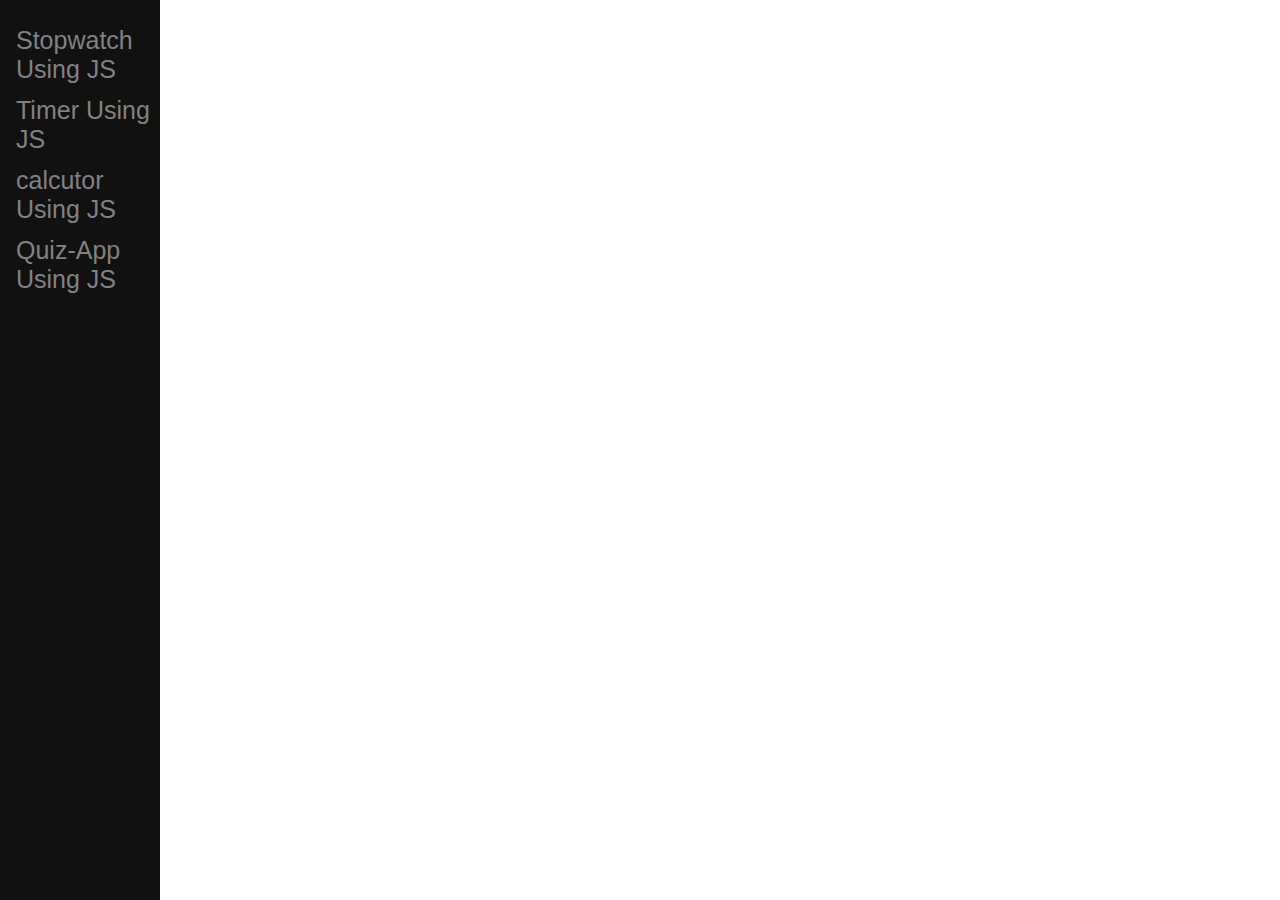
<file: index.html>
<!DOCTYPE html>
<html>
<head>
<meta name="viewport" content="width=device-width, initial-scale=1">
<style>
body {
  font-family: "Lato", sans-serif;
}

.sidenav {
  height: 100%;
  width: 160px;
  position: fixed;
  z-index: 1;
  top: 0;
  left: 0;
  background-color: #111;
  overflow-x: hidden;
  padding-top: 20px;
}

.sidenav a {
  padding: 6px 8px 6px 16px;
  text-decoration: none;
  font-size: 25px;
  color: #818181;
  display: block;
}

.sidenav a:hover {
  color: #f1f1f1;
}

@media screen and (max-height: 450px) {
  .sidenav {padding-top: 15px;}
  .sidenav a {font-size: 18px;}
}
</style>
</head>
<title>My Assignments</title>
<body>

<div class="sidenav">
  
    <a href="stopwatch/index.html">Stopwatch Using JS</a>
    <a href="timer/index.html">Timer Using JS</a>
    <a href="calcutor js/index.html">calcutor Using JS</a>
    <a href="quiz-app-in-JS/index.html">Quiz-App Using JS</a>


</div>
</body>
</html>
</file>
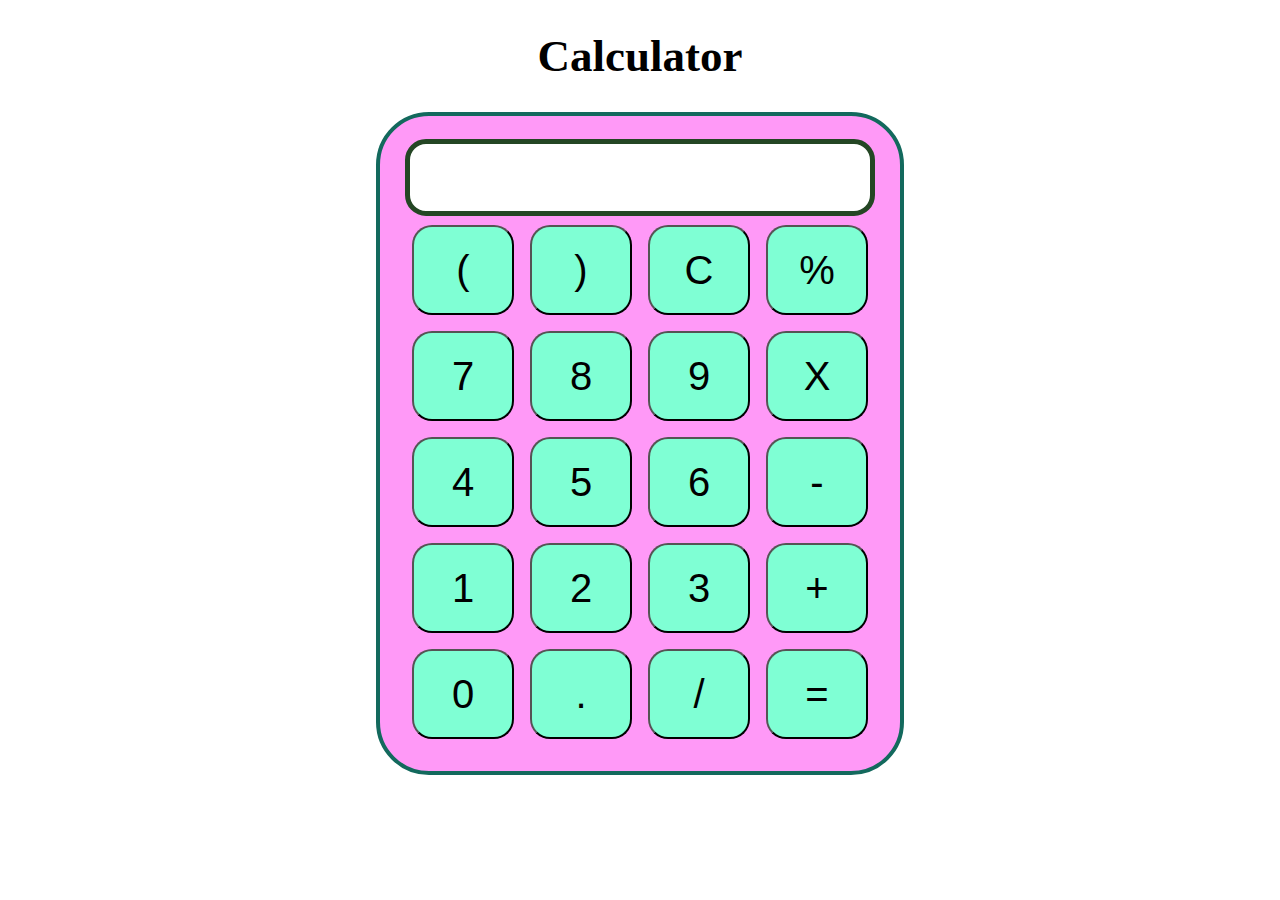
<file: calcutor js/index.html>
<!DOCTYPE html>
<html lang="en">

<head>
    <meta charset="UTF-8">
    <meta name="viewport" content="width=device-width, initial-scale=1.0">
    <title>Calculator</title>
    <link rel="stylesheet" href="style.css">
</head>

<body>
    <div class="container">
        <h1>Calculator</h1>
  
        <div class="calculator">
            <input type="text" name="screen" id="screen">
            <table>
                <tr>
                    <td><button>(</button></td>
                    <td><button>)</button></td>
                    <td><button>C</button></td>
                    <td><button>%</button></td>
                </tr>

                <tr>
                    <td><button>7</button></td>
                    <td><button>8</button></td>
                    <td><button>9</button></td>
                    <td><button>X</button></td>
                </tr>

                <tr>
                    <td><button>4</button></td>
                    <td><button>5</button></td>
                    <td><button>6</button></td>
                    <td><button>-</button></td>
                </tr>

                <tr>
                    <td><button>1</button></td>
                    <td><button>2</button></td>
                    <td><button>3</button></td>
                    <td><button>+</button></td>
                </tr>

                <tr>
                    <td><button>0</button></td>
                    <td><button>.</button></td>
                    <td><button>/</button></td>
                    <td><button>=</button></td>
                </tr>
            </table>
        </div>

    </div>

    <script src="app.js"></script>
</body>

</html>
</file>
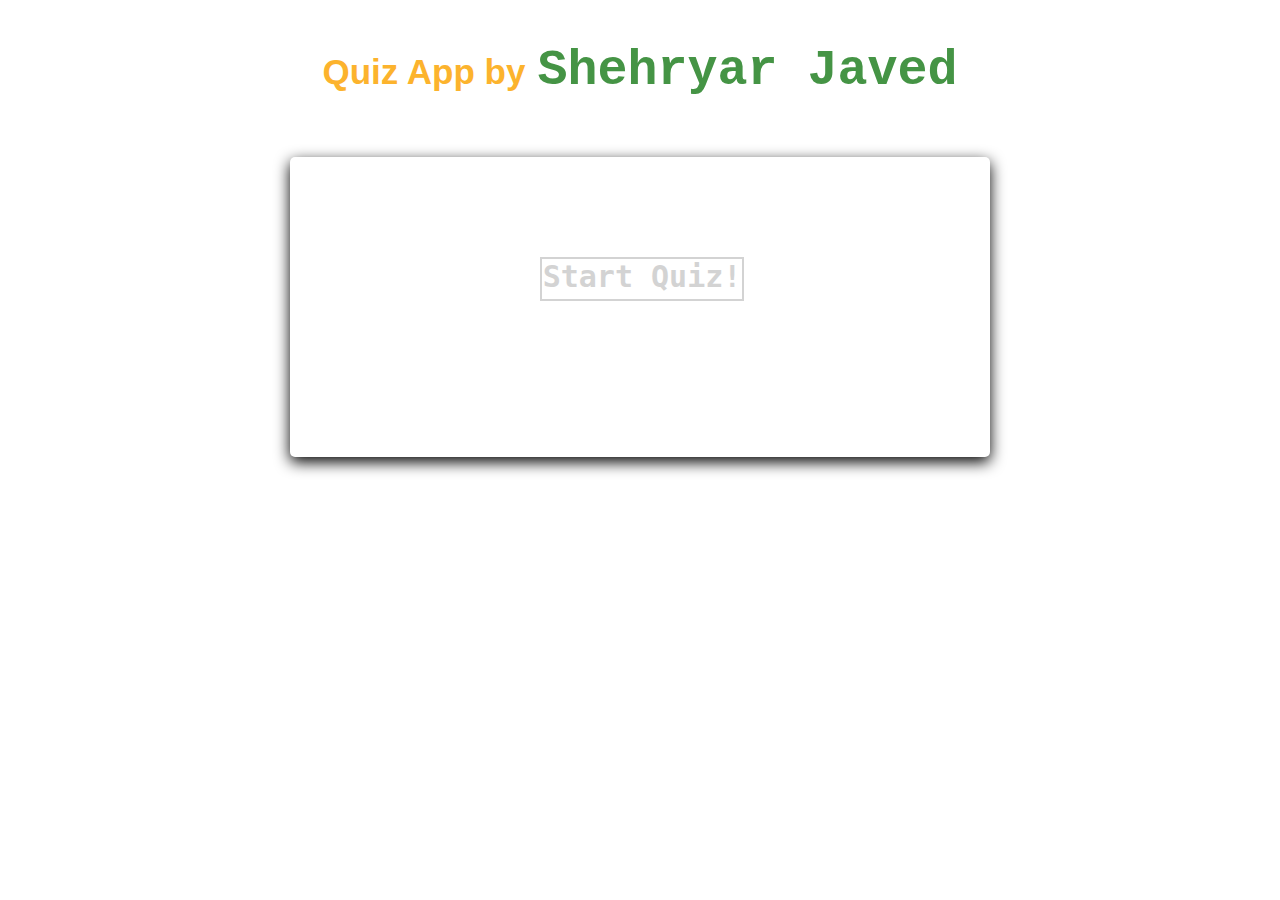
<file: quiz-app-in-JS/index.html>
<!DOCTYPE html>
<html lang="en">

<head>
    <meta charset="UTF-8">
    <title>Quiz App</title>
    <link rel="stylesheet" href="style.css">
</head>

<body>
    <div id="topTitle">
        <p>Quiz App by</p>
        <h1> Shehryar Javed</h1>
    </div>
    <div id="container">
        <div id="start">Start Quiz!</div>
        <div id="quiz" style="display: none">
            <div id="question"></div>
            <div id="qImg"></div>
            <div id="choices">
                <div class="choice" id="A" onclick="checkAnswer('A')"></div>
                <div class="choice" id="B" onclick="checkAnswer('B')"></div>
                <div class="choice" id="C" onclick="checkAnswer('C')"></div>
            </div>
            <div id="timer">
                <div id="counter"></div>
                <div id="btimeGauge"></div>
                <div id="timeGauge"></div>
            </div>
            <div id="progress"></div>
        </div>
        <div id="scoreContainer" style="display: none"></div>
    </div>
    <script src="quiz.js"></script>
</body>

</html>
</file>
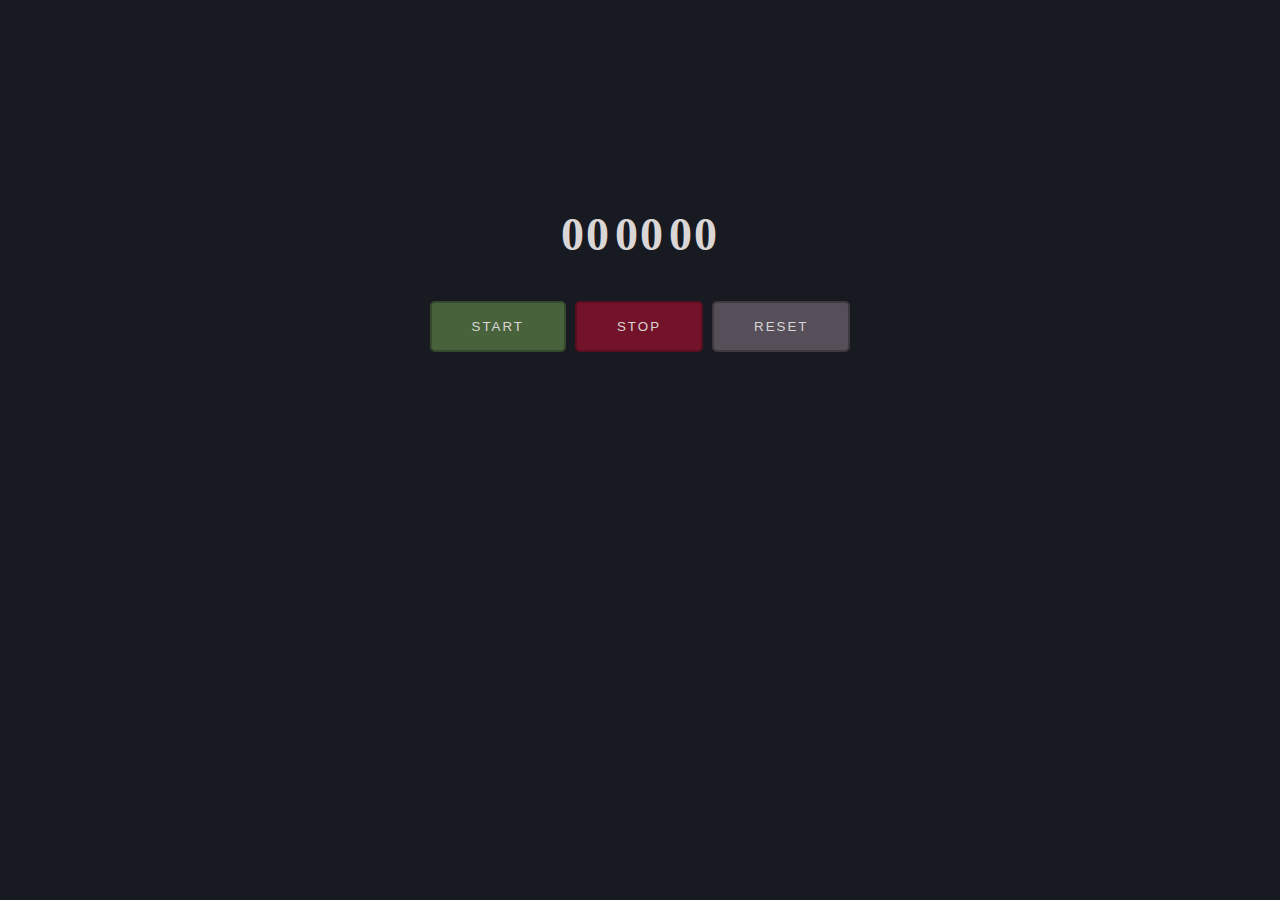
<file: stopwatch/index.html>
<!DOCTYPE html>
<html lang="en">
<head>
    <meta charset="UTF-8">
    <meta name="viewport" content="width=device-width, initial-scale=1.0">
    <title>StopWatch/Timer</title>
    <link rel="stylesheet" href="style.css">
</head>
<body>
    <div>
        <time>
<h1 id="min">00</h1>
    <h1 id="sec">00</h1>
    <h1 id="mili">00</h1>
    <time>
</div>
    <button onclick="start()" id="start">START</button>
    <button onclick="stop()" id="stop">STOP</button>
    <button  onclick=" reset()" id="reset">RESET</button>

  
</div>

    <script src="app.js"></script>
</body>
</html>
</file>
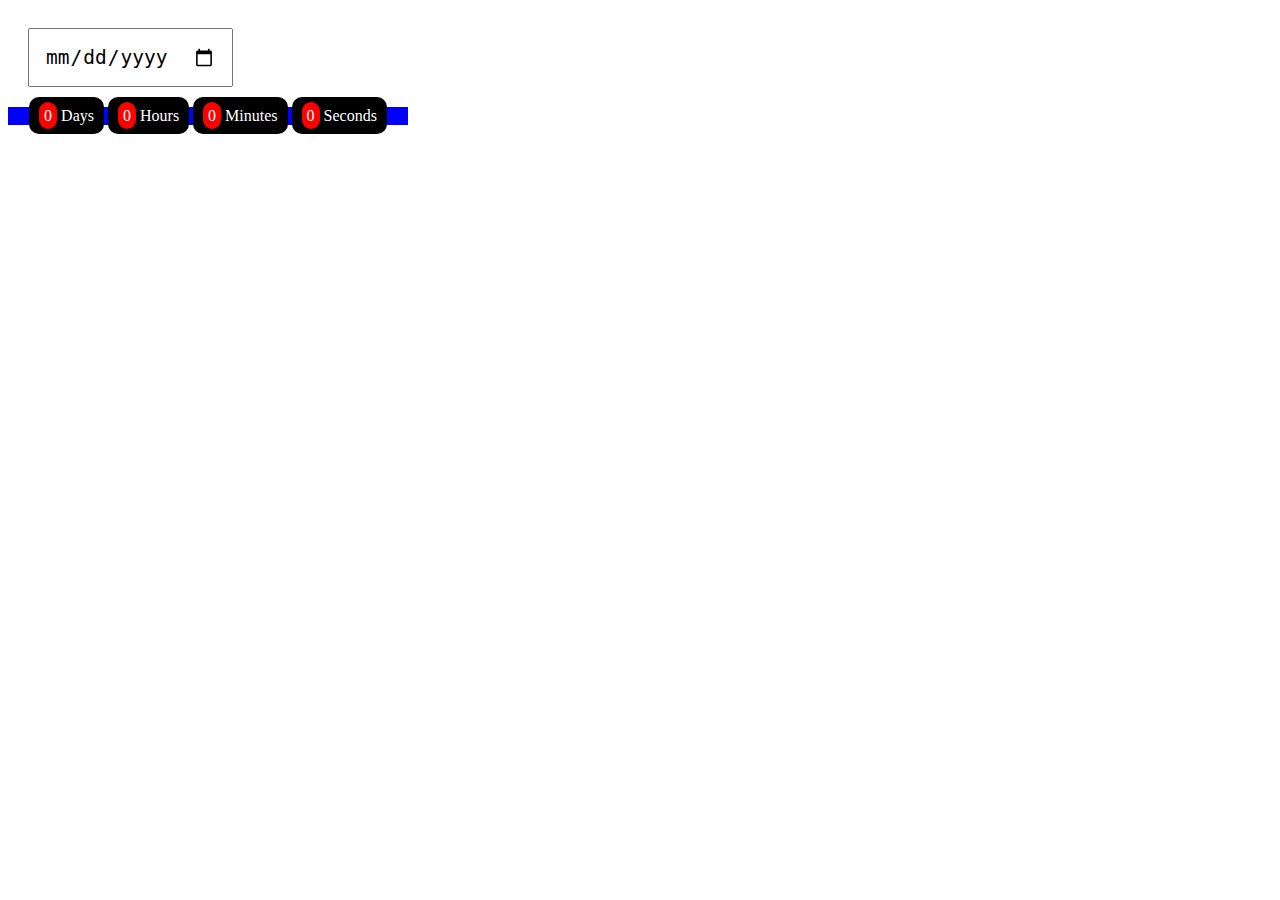
<file: timer/index.html>
<!DOCTYPE html>
<html lang="en">
<head>
    <meta charset="UTF-8">
    <meta name="viewport" content="width=device-width, initial-scale=1.0">
    <title>Timer</title>
    <link rel="stylesheet" href="style.css">
</head>
<body>
    <input type="date" name="endDate">
    <div class="clock"> <span><span class="days">0</span> Days</span> <span><span class="hours">0</span> Hours</span> <span><span class="minutes">0</span> Minutes</span> <span><span class="seconds">0</span> Seconds</span>
    </div>
    
    <script src="app.js"></script>
</body>
</html>
</file>
<file: calcutor js/style.css>
.container{

    text-align: center;
    margin-top: 23px;
}
table{
    margin: auto;
}

input{


    border-radius:21px;
    font-size: 34px;
    border: 5px  solid #244624;
    height: 65px;
    width: 456px;
}
button{
    border-radius:20px;
    font-size: 40px;
    background-color: aquamarine;
    width: 102px;
    height: 90px;
    margin:6px;
}

.calculator{
    border: 4px solid #13695d;
    display: inline-block;
    background-color: #ff99f7;
    padding: 23px;
    border-radius: 53px;
}

h1{

    
    font-size: 45px;
}
</file>
<file: quiz-app-in-JS/style.css>
body {
    font-size: 20px;
    font-family: monospace;
}

#topTitle {
    text-align: center;
}

#topTitle p {
    display: inline-block;
    /* margin-right: 5px; */
    color: rgb(252, 179, 45);
    font-weight: bold;
    font-size: 35px;
    font-family: 'Trebuchet MS', 'Lucida Sans Unicode', 'Lucida Grande', 'Lucida Sans', Arial, sans-serif, Courier, monospace;
}

#topTitle h1 {
    font-size: 50px;
    font-family: 'Courier New', Courier, monospace, Times, serif;
    font-weight: bold;
    display: inline-block;
    margin-bottom: 0;
    color: rgb(69, 148, 69);
}

#container {
    margin: 30px auto;
    background-color: white;
    height: 300px;
    width: 700px;
    border-radius: 5px;
    box-shadow: 0px 5px 15px 0px;
    position: relative;
}

#start {
    font-size: 1.5em;
    font-weight: bolder;
    word-break: break-all;
    width: 200px;
    height: 40px;
    border: 2px solid lightgrey;
    text-align: center;
    cursor: pointer;
    position: absolute;
    left: 250px;
    top: 100px;
    color: lightgrey;
}

#start:hover {
    border: 3px solid lightseagreen;
    color: lightseagreen;
}

#qImg {
    width: 200px;
    height: 200px;
    position: absolute;
    left: 0px;
    top: 0px;
}

#qImg img {
    width: 200px;
    height: 200px;
    border-top-left-radius: 5px;
}

#question {
    width: 500px;
    height: 125px;
    position: absolute;
    right: 0;
    top: 0;
}

#question p {
    margin: 0;
    padding: 15px;
    font-size: 1.25em;
}

#choices {
    width: 480px;
    position: absolute;
    right: 0;
    top: 125px;
    padding: 10px
}

.choice {
    display: inline-block;
    width: 135px;
    text-align: center;
    border: 1px solid grey;
    border-radius: 5px;
    cursor: pointer;
    padding: 5px;
}

.choice:hover {
    border: 2px solid grey;
    font-weight: bold;
}

#timer {
    position: absolute;
    height: 100px;
    width: 200px;
    bottom: 0px;
    text-align: center;
}

#counter {
    font-size: 3em;
}

#btimeGauge {
    width: 150px;
    height: 10px;
    border-radius: 10px;
    background-color: lightgray;
    margin-left: 25px;
}

#timeGauge {
    height: 10px;
    border-radius: 10px;
    background-color: mediumseagreen;
    margin-top: -10px;
    margin-left: 25px;
}

#progress {
    width: 500px;
    position: absolute;
    bottom: 0px;
    right: 0px;
    padding: 5px;
    text-align: right;
}

.prog {
    width: 25px;
    height: 25px;
    border: 1px solid #000;
    display: inline-block;
    border-radius: 50%;
    margin-left: 5px;
    margin-right: 5px;
}

#scoreContainer {
    margin: 20px auto;
    background-color: white;
    opacity: 0.8;
    height: 300px;
    width: 700px;
    border-radius: 5px;
    box-shadow: 0px 5px 15px 0px;
    position: relative;
    display: none;
}

#scoreContainer img {
    position: absolute;
    top: 100px;
    left: 325px;
}

#scoreContainer p {
    position: absolute;
    display: block;
    width: 59px;
    height: 59px;
    top: 130px;
    left: 325px;
    font-size: 1.5em;
    font-weight: bold;
    text-align: center;
}
</file>
<file: stopwatch/style.css>
body {
    color: #DAD6D6;
    background: #171A21;
    text-align: center;
  }
  
  #start {
    margin: 40px auto;
    text-align: center;
    color: #DAD6D6;
    background: #48633B;
    border:solid 2px #35492C;
    border-radius:5px;
    padding:16px 40px 16px;
    letter-spacing: 2px;
    cursor:pointer;
  }
  
  #stop {
    margin: 40px 5px auto;
    text-align: center;
    color: #DAD6D6;
    background: #721329;
    border:solid 2px #590F20;
    border-radius:5px;
    padding:16px 40px 16px;
    letter-spacing: 2px;
    cursor:pointer;
  }
  
  #reset {
    margin: 40px auto;
    text-align: center;
    color: #DAD6D6;
    background: #564E58;
    border:solid 2px #3E383F;
    border-radius:5px;
    padding:16px 40px 16px;
    letter-spacing: 2px;
    cursor:pointer;
  }
  
  h2
  {
    font-size: 46px;
    letter-spacing: 2px;
    margin: 200px 0 0 ;
  }
h1{

    display: inline-block;
    font-size: 46px;
    letter-spacing: 2px;
    margin: 200px 0 0 ;
  }
</file>
<file: timer/style.css>
.clock {
    background-color: blue;
    width: 400px;
    text-align: center;
    color: white;
    font-size: 1em;
}

.clock > span {
    padding: 10px;
    border-radius: 10px;
    background-color: black;
}

.clock > span > span {
    padding: 5px;
    border-radius: 10px;
    background-color: red;
}

input {
    padding: 15px;
    margin: 20px;
    font-size: 1.5em;
}
</file>
